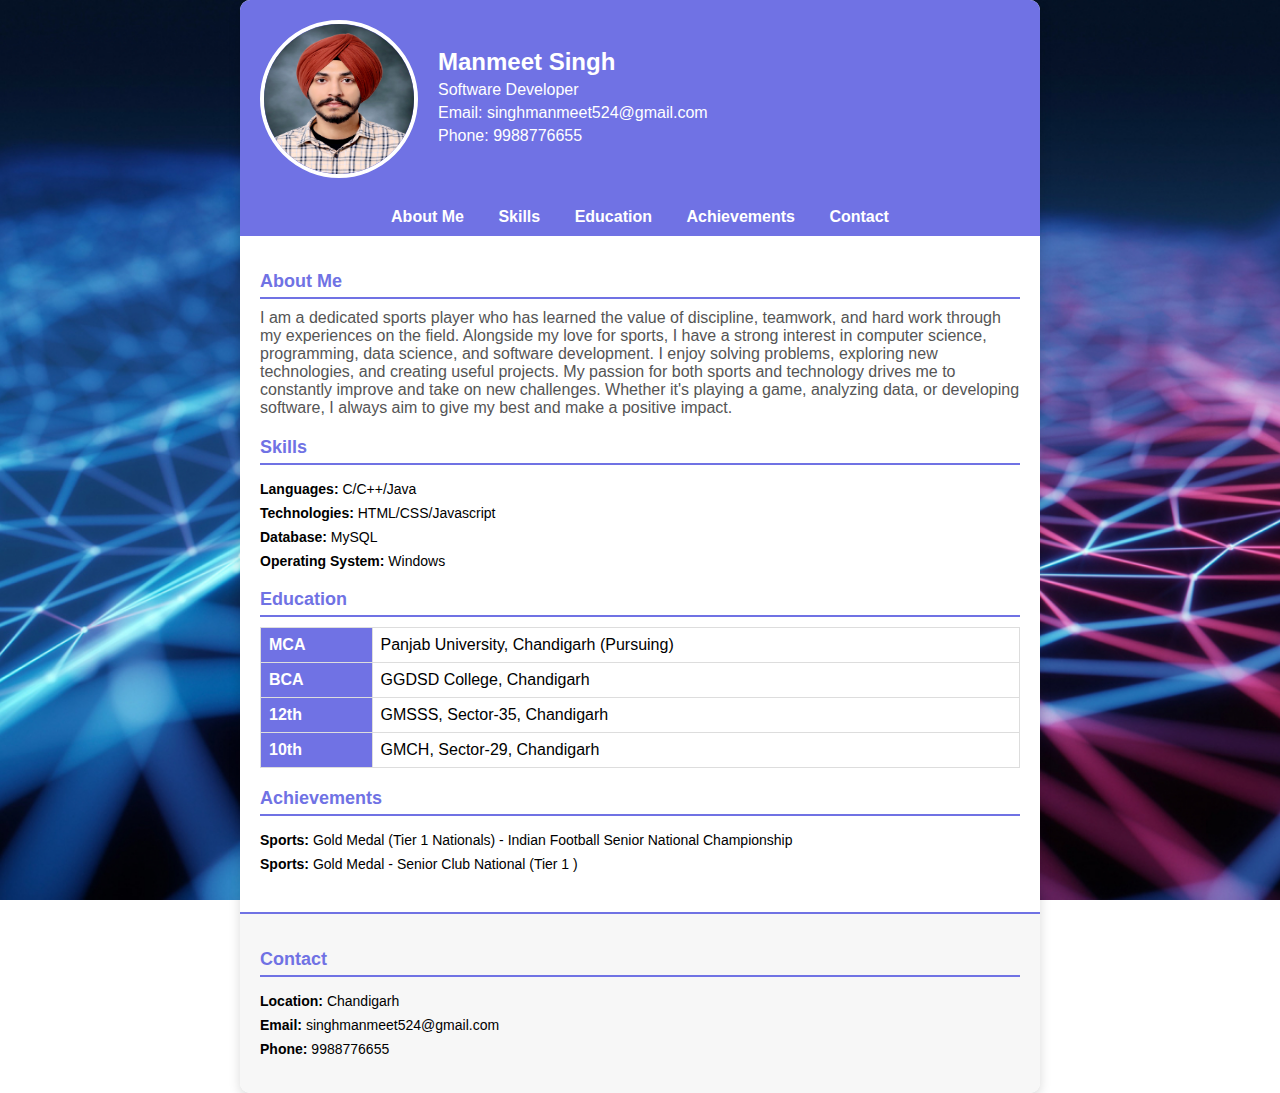
<file: profile.html>
<!DOCTYPE html>
<html lang="en">
<head>
    <meta charset="UTF-8">
    <meta name="viewport" content="width=device-width, initial-scale=1.0">
    <title>Professional Resume</title>
    <style>
        body {
            font-family: Arial, sans-serif;
            margin: 0;
            padding: 0;
            background: url('images/background2.jpg') no-repeat center center fixed;
            background-size: cover;
            display: flex;
            justify-content: center;
            align-items: center;
            min-height: 100vh;
        }

        .nav-links {
            background-color: #7072e4;
            padding: 10px;
            text-align: center;
        }

        .nav-links a {
            color: white;
            margin: 0 15px;
            text-decoration: none;
            font-weight: bold;
            font-size: 16px;
        }

        .nav-links a:hover {
            text-decoration: underline;
        }

        .resume {
            width: 800px;
            background: white;
            box-shadow: 0 4px 12px rgba(0, 0, 0, 0.15);
            border-radius: 10px;
            overflow: hidden;
        }

        .resume .header {
            display: flex;
            align-items: center;
            padding: 20px;
            background-color: #7072e4;
            color: white;
        }

        .resume .header img {
            width: 150px;
            height: 150px;
            border-radius: 50%;
            border: 4px solid white;
            margin-right: 20px;
        }

        .resume .header .info {
            flex-grow: 1;
        }

        .resume .header h2 {
            margin: 0;
            font-size: 24px;
        }

        .resume .header p {
            margin: 5px 0;
            font-size: 16px;
        }

        .resume .details {
            padding: 20px;
        }

        .resume .details section {
            margin-bottom: 20px;
        }

        .resume .details h2 {
            color: #7072e4;
            font-size: 18px;
            border-bottom: 2px solid #7072e4;
            padding-bottom: 5px;
            margin-bottom: 10px;
        }

        .resume .details p {
            margin: 5px 0;
            font-size: 16px;
            color: #555;
        }

        .resume .details ul {
            list-style-type: none;
            padding: 0;
        }

        .resume .details ul li {
            margin-bottom: 8px;
            font-size: 14px;
        }

        .resume .details ul li span {
            font-weight: bold;
        }

        .resume .details table {
            width: 100%;
            border-collapse: collapse;
            margin-top: 10px;
        }

        .resume .details table th,
        .resume .details table td {
            border: 1px solid #ddd;
            padding: 8px;
            text-align: left;
        }

        .resume .details table th {
            background-color: #7072e4;
            color: white;
        }

        .resume .contact {
            background-color: #f7f7f7;
            padding: 20px;
            border-top: 2px solid #7072e4;
        }

        .resume .contact h2 {
            color: #7072e4;
            font-size: 18px;
            border-bottom: 2px solid #7072e4;
            padding-bottom: 5px;
            margin-bottom: 10px;
        }

        .resume .contact p {
            margin: 5px 0;
            font-size: 14px;
            color: #555;
        }

        .resume .contact ul {
            list-style-type: none;
            padding: 0;
        }

        .resume .contact ul li {
            margin-bottom: 8px;
            font-size: 14px;
        }

        .resume .contact ul li span {
            font-weight: bold;
        }
    </style>
</head>
<body>
    <div class="resume">
        <div class="header">
            <img src="images/profile-pic.JPG" alt="Profile Photo">
            <div class="info">
                <h2>Manmeet Singh</h2>
                <p>Software Developer</p>
                <p><span>Email:</span> singhmanmeet524@gmail.com</p>
                <p><span>Phone:</span> 9988776655</p>
            </div>
        </div>

        <!-- Navigation Links -->
        <div class="nav-links">
            <a href="#about-me">About Me</a>
            <a href="#skills">Skills</a>
            <a href="#education">Education</a>
            <a href="#achievements">Achievements</a>
            <a href="#contact">Contact</a>
        </div>

        <div class="details">
            <section id="about-me">
                <h2>About Me</h2>
                <p>I am a dedicated sports player who has learned the value of discipline, teamwork, and hard work through my experiences on the field. Alongside my love for sports, I have a strong interest in computer science, programming, data science, and software development. I enjoy solving problems, exploring new technologies, and creating useful projects. My passion for both sports and technology drives me to constantly improve and take on new challenges. Whether it's playing a game, analyzing data, or developing software, I always aim to give my best and make a positive impact.</p>
            </section>

            <section id="skills">
                <h2>Skills</h2>
                <ul>
                    <li><span>Languages:</span> C/C++/Java</li>
                    <li><span>Technologies:</span> HTML/CSS/Javascript</li>
                    <li><span>Database:</span> MySQL</li>
                    <li><span>Operating System:</span> Windows</li>
                </ul>
            </section>

            <section id="education">
                <h2>Education</h2>
                <table>
                    <tr>
                        <th>MCA</th>
                        <td>Panjab University, Chandigarh (Pursuing)</td>
                    </tr>
                    <tr>
                        <th>BCA</th>
                        <td>GGDSD College, Chandigarh</td>
                    </tr>
                    <tr>
                        <th>12th</th>
                        <td>GMSSS, Sector-35, Chandigarh</td>
                    </tr>
                    <tr>
                        <th>10th</th>
                        <td>GMCH, Sector-29, Chandigarh</td>
                    </tr>
                </table>
            </section>

            <section id="achievements">
                <h2>Achievements</h2>
                <ul>
                    <li><span>Sports:</span> Gold Medal (Tier 1 Nationals) - Indian Football Senior National Championship</li>
                    <li><span>Sports:</span> Gold Medal - Senior Club National (Tier 1 )</li>
                </ul>
            </section>
        </div>

        <div class="contact" id="contact">
            <h2>Contact</h2>
            <ul>
                <li><span>Location:</span> Chandigarh</li>
                <li><span>Email:</span> singhmanmeet524@gmail.com</li>
                <li><span>Phone:</span> 9988776655</li>
            </ul>
        </div>
    </div>
</body>
</html>
</file>
